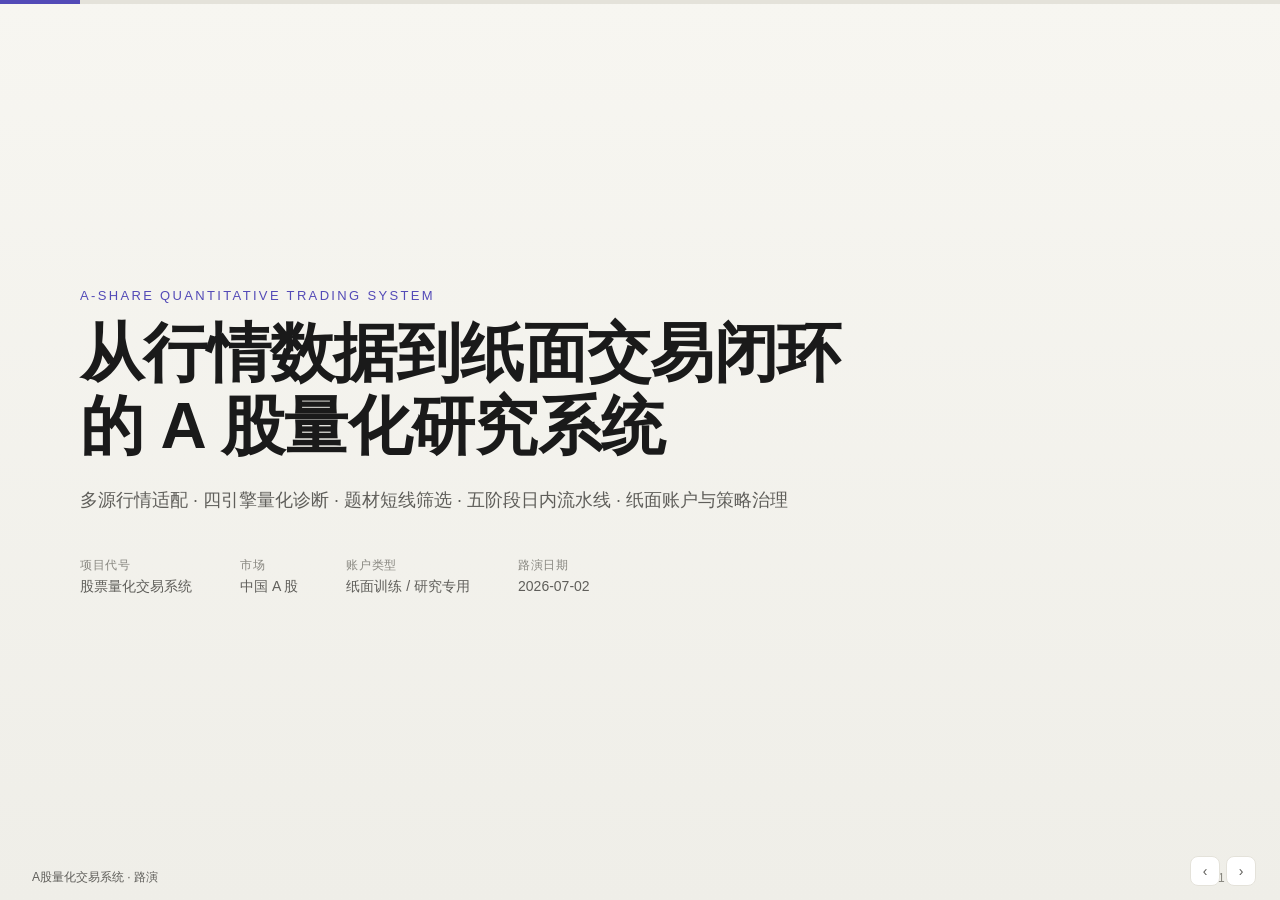
<file: docs/roadshow.html>
<!DOCTYPE html>
<html lang="zh-CN">
<head>
<meta charset="UTF-8">
<meta name="viewport" content="width=device-width, initial-scale=1.0">
<title>A股量化交易系统 · 路演</title>
<style>
  :root{
    --up:#d85a30;        /* 涨：红（A股惯例）*/
    --up-soft:#faece7;
    --down:#0f6e56;      /* 跌：绿 */
    --down-soft:#e1f5ee;
    --ink:#1a1a1a;
    --ink-2:#5f5e5a;
    --ink-3:#888780;
    --line:#e4e2da;
    --bg:#f7f6f1;
    --card:#ffffff;
    --accent:#534ab7;
    --accent-soft:#eeedfe;
    --warn:#ba7517;
    --warn-soft:#faeeda;
  }
  *{box-sizing:border-box;margin:0;padding:0}
  html,body{height:100%}
  body{
    font-family:-apple-system,BlinkMacSystemFont,"PingFang SC","Microsoft YaHei","Segoe UI",sans-serif;
    background:var(--bg);
    color:var(--ink);
    overflow:hidden;
    -webkit-font-smoothing:antialiased;
  }
  .deck{position:relative;width:100vw;height:100vh;overflow:hidden}
  .slide{
    position:absolute;inset:0;
    padding:56px 80px 72px;
    display:none;
    flex-direction:column;
    animation:fade .4s ease;
  }
  .slide.active{display:flex}
  @keyframes fade{from{opacity:0;transform:translateY(8px)}to{opacity:1;transform:none}}

  /* top bar */
  .topbar{
    position:fixed;top:0;left:0;right:0;height:4px;
    background:var(--line);z-index:50;
  }
  .progress{height:100%;background:var(--accent);width:0;transition:width .3s ease}

  /* footer */
  .footer{
    position:fixed;bottom:0;left:0;right:0;
    padding:14px 32px;display:flex;justify-content:space-between;align-items:center;
    font-size:12px;color:var(--ink-3);z-index:50;
    pointer-events:none;
  }
  .footer .brand{font-weight:500;color:var(--ink-2)}
  .nav{position:fixed;bottom:14px;right:24px;display:flex;gap:6px;z-index:51}
  .nav button{
    width:30px;height:30px;border:1px solid var(--line);background:var(--card);
    border-radius:8px;cursor:pointer;color:var(--ink-2);font-size:14px;
    display:flex;align-items:center;justify-content:center;transition:all .15s;
  }
  .nav button:hover{border-color:var(--accent);color:var(--accent)}

  /* typography */
  .eyebrow{
    font-size:12px;letter-spacing:.18em;text-transform:uppercase;
    color:var(--accent);font-weight:500;margin-bottom:14px;
  }
  h1{font-size:46px;font-weight:600;line-height:1.15;letter-spacing:-.01em;margin-bottom:18px}
  h2{font-size:34px;font-weight:600;line-height:1.2;letter-spacing:-.01em;margin-bottom:10px}
  h3{font-size:18px;font-weight:600;margin-bottom:8px}
  .lead{font-size:18px;line-height:1.65;color:var(--ink-2);max-width:880px}
  .sub{font-size:15px;color:var(--ink-3);margin-top:6px}

  /* cover */
  .cover{justify-content:center;background:linear-gradient(180deg,var(--bg) 0%,#efeee8 100%)}
  .cover .eyebrow{font-size:13px}
  .cover h1{font-size:64px;margin-bottom:22px}
  .cover .meta{margin-top:42px;display:flex;gap:48px;font-size:14px;color:var(--ink-2)}
  .cover .meta b{display:block;color:var(--ink-3);font-weight:400;font-size:12px;margin-bottom:4px;letter-spacing:.05em}

  /* generic blocks */
  .grid{display:grid;gap:18px;margin-top:24px}
  .grid-2{grid-template-columns:1fr 1fr}
  .grid-3{grid-template-columns:repeat(3,1fr)}
  .grid-4{grid-template-columns:repeat(4,1fr)}
  .card{
    background:var(--card);border:1px solid var(--line);border-radius:12px;
    padding:20px 22px;
  }
  .card h3{color:var(--ink)}
  .card p{font-size:14px;line-height:1.6;color:var(--ink-2);margin-top:4px}
  .card .num{font-size:30px;font-weight:600;color:var(--accent);line-height:1;margin-bottom:6px}
  .card .num.up{color:var(--up)}
  .card .num.down{color:var(--down)}
  .card .label{font-size:12px;color:var(--ink-3);letter-spacing:.05em}

  .tag{
    display:inline-block;font-size:11px;padding:3px 9px;border-radius:6px;
    background:var(--accent-soft);color:var(--accent);font-weight:500;margin-right:6px;
  }
  .tag.up{background:var(--up-soft);color:var(--up)}
  .tag.down{background:var(--down-soft);color:var(--down)}
  .tag.warn{background:var(--warn-soft);color:var(--warn)}

  /* list */
  .bullets{list-style:none;margin-top:18px}
  .bullets li{
    position:relative;padding-left:22px;font-size:15px;line-height:1.7;color:var(--ink-2);
    margin-bottom:8px;
  }
  .bullets li::before{
    content:"";position:absolute;left:0;top:11px;width:8px;height:8px;border-radius:2px;
    background:var(--accent);
  }
  .bullets li b{color:var(--ink);font-weight:600}

  /* flow / pipeline */
  .flow{display:flex;align-items:stretch;gap:0;margin-top:30px;flex-wrap:wrap}
  .flow .step{
    flex:1;min-width:120px;background:var(--card);border:1px solid var(--line);
    padding:16px 14px;border-radius:10px;position:relative;
  }
  .flow .step + .step{margin-left:14px}
  .flow .step .t{font-size:11px;color:var(--accent);font-weight:600;letter-spacing:.05em}
  .flow .step .n{font-size:15px;font-weight:600;margin:6px 0 4px}
  .flow .step .d{font-size:12px;color:var(--ink-3);line-height:1.5}
  .flow .arrow{
    align-self:center;color:var(--ink-3);font-size:18px;padding:0 2px;
  }

  /* table */
  table{width:100%;border-collapse:collapse;margin-top:20px;font-size:14px}
  th,td{text-align:left;padding:11px 14px;border-bottom:1px solid var(--line)}
  th{font-size:12px;color:var(--ink-3);font-weight:500;letter-spacing:.04em;text-transform:uppercase}
  td b{font-weight:600}
  td .up{color:var(--up);font-weight:600}
  td .down{color:var(--down);font-weight:600}

  /* architecture diagram */
  .arch{display:grid;grid-template-columns:repeat(5,1fr);gap:14px;margin-top:28px}
  .arch .col{background:var(--card);border:1px solid var(--line);border-radius:12px;padding:18px 14px;text-align:center}
  .arch .col .icon{font-size:26px;margin-bottom:8px}
  .arch .col .name{font-size:14px;font-weight:600;margin-bottom:4px}
  .arch .col .desc{font-size:11px;color:var(--ink-3);line-height:1.5}

  /* stat row */
  .stats{display:flex;gap:36px;margin-top:32px;flex-wrap:wrap}
  .stat .v{font-size:36px;font-weight:600;line-height:1;color:var(--ink)}
  .stat .v.up{color:var(--up)}
  .stat .v.down{color:var(--down)}
  .stat .l{font-size:12px;color:var(--ink-3);margin-top:6px;letter-spacing:.04em}

  /* disclaimer */
  .disclaimer{
    margin-top:auto;padding:18px 22px;background:var(--warn-soft);
    border-left:3px solid var(--warn);border-radius:6px;
    font-size:13px;color:#633806;line-height:1.6;
  }

  /* code block */
  pre{
    background:#1f1f23;color:#e4e2da;padding:16px 18px;border-radius:10px;
    font-family:"SF Mono",Menlo,Consolas,monospace;font-size:12.5px;line-height:1.6;
    overflow:auto;margin-top:16px;
  }
  pre .c{color:#888}
  pre .k{color:#c4b5fd}
  pre .s{color:#9fe1cb}

  /* roadmap */
  .road{display:flex;flex-direction:column;gap:0;margin-top:24px}
  .road .phase{
    display:grid;grid-template-columns:90px 1fr 1fr;gap:20px;align-items:center;
    padding:16px 0;border-bottom:1px solid var(--line);
  }
  .road .phase:last-child{border-bottom:none}
  .road .pcode{font-size:13px;font-weight:600;color:var(--accent)}
  .road .pname{font-size:15px;font-weight:600}
  .road .pdesc{font-size:13px;color:var(--ink-2);line-height:1.55}
  .road .done{color:var(--down)}
  .road .wip{color:var(--warn)}

  .qmark{font-size:90px;font-weight:600;color:var(--accent);line-height:1;margin-bottom:20px}
  .center{justify-content:center;align-items:flex-start}
  .row{display:flex;gap:18px;margin-top:20px;flex-wrap:wrap}
  .chip{
    padding:8px 14px;border:1px solid var(--line);border-radius:20px;
    font-size:13px;color:var(--ink-2);background:var(--card);
  }
  .chip b{color:var(--ink);font-weight:600}
</style>
</head>
<body>
<div class="topbar"><div class="progress" id="progress"></div></div>

<div class="deck" id="deck">

  <!-- 1. COVER -->
  <section class="slide cover active">
    <div class="eyebrow">A-SHARE QUANTITATIVE TRADING SYSTEM</div>
    <h1>从行情数据到纸面交易闭环<br>的 A 股量化研究系统</h1>
    <p class="lead">多源行情适配 · 四引擎量化诊断 · 题材短线筛选 · 五阶段日内流水线 · 纸面账户与策略治理</p>
    <div class="meta">
      <div><b>项目代号</b>股票量化交易系统</div>
      <div><b>市场</b>中国 A 股</div>
      <div><b>账户类型</b>纸面训练 / 研究专用</div>
      <div><b>路演日期</b>2026-07-02</div>
    </div>
  </section>

  <!-- 2. PROBLEM -->
  <section class="slide">
    <div class="eyebrow">01 · 背景与问题</div>
    <h2>散户做 A 股量化，卡在哪？</h2>
    <p class="lead">数据散、工具碎、回测过拟合、策略无治理、风控靠感觉——大多数个人量化项目停在"能跑一个指标"，走不到"可复盘的闭环"。</p>
    <ul class="bullets">
      <li><b>数据层不稳定</b>：行情源经常断流、复权不一致、缓存没健康检查，回测在脏数据上跑。</li>
      <li><b>研究即弃</b>：分析完一只票，结论留在聊天记录里，没有观察池、thesis、卖出条件。</li>
      <li><b>策略无版本</b>：参数手调、没有样本外验证、没有 walk-forward，回测好看实盘崩。</li>
      <li><b>执行无纪律</b>：没有日内流程、没有风控阈值、没有失败桶反馈，亏了不知道为什么。</li>
      <li><b>LLM 用法粗糙</b>：把整段行情/新闻塞 prompt，token 烧光还效果差。</li>
    </ul>
  </section>

  <!-- 3. SOLUTION OVERVIEW -->
  <section class="slide">
    <div class="eyebrow">02 · 方案概述</div>
    <h2>一个项目，五个子系统，一条闭环</h2>
    <p class="lead">不是"一个脚本"，而是按职责拆分的五模块系统：研究、短线、生命周期、账本、工具各自独立，通过 CSV/JSON 契约衔接。</p>
    <div class="grid grid-3" style="margin-top:28px">
      <div class="card"><h3>stock-analyzer</h3><p>量化主引擎。四引擎框架 + ML 概率集成 + 多源行情适配 + 组合回测 + 策略版本注册表。</p></div>
      <div class="card"><h3>Shenzhen intern trail</h3><p>A 股短线题材筛选管道。新闻/热搜 → DeepSeek 题材提取 → 四层规则筛选 → 龙二/龙三买点计划。</p></div>
      <div class="card"><h3>stock-research-lab</h3><p>研究生命周期。观察池、买入 thesis、卖出条件、复查日期、研究健康度。</p></div>
      <div class="card"><h3>trading-journal</h3><p>纸面账户与交易日志。唯一组合总表 + 五阶段流水线记录 + 复盘文档 + 策略反馈。</p></div>
      <div class="card"><h3>tools</h3><p>账本工具链。Excel 工作簿同步、历史回填、组合账本重建。</p></div>
      <div class="card"><h3>闭环契约</h3><p>CSV/JSON 作为模块间唯一事实源，不共享数据库、不共享内存状态，任何一环可独立替换。</p></div>
    </div>
  </section>

  <!-- 4. ARCHITECTURE -->
  <section class="slide">
    <div class="eyebrow">03 · 系统架构</div>
    <h2>数据从左到右流过五个阶段</h2>
    <div class="arch">
      <div class="col">
        <div class="icon">📡</div>
        <div class="name">数据层</div>
        <div class="desc">推送缓存 / Tushare / 腾讯 / 东财 / Stooq，复权与缓存健康门禁</div>
      </div>
      <div class="col">
        <div class="icon">🧮</div>
        <div class="name">特征层</div>
        <div class="desc">pandas 因子工程：均线、RSI、KDJ、MACD、ATR、Z-score、回撤</div>
      </div>
      <div class="col">
        <div class="icon">🤖</div>
        <div class="name">模型 / 规则层</div>
        <div class="desc">ML 集成概率 + 聚类 + 马尔可夫 + 贝叶斯，叠加四引擎规则</div>
      </div>
      <div class="col">
        <div class="icon">⚖️</div>
        <div class="name">风控 / 回测</div>
        <div class="desc">最大回撤、波动率、仓位上限、止损，回测显式计入佣金印花税滑点</div>
      </div>
      <div class="col">
        <div class="icon">📒</div>
        <div class="name">执行 / 账本</div>
        <div class="desc">五阶段流水线 → 纸面账户 → 组合总表 → 策略治理反馈</div>
      </div>
    </div>
    <p class="sub" style="margin-top:24px">核心设计原则：风控结论优先于买入信号；研究回测与纸面账户口径分离；所有自动决策 dry-run 默认，<code>--execute</code> 才落账。</p>
  </section>

  <!-- 5. DATA LAYER -->
  <section class="slide">
    <div class="eyebrow">04 · 数据层</div>
    <h2>多源行情适配 + 缓存健康门禁</h2>
    <p class="lead">A 股数据是项目最容易翻车的一层。系统用"专业优先 + 多源兜底 + 健康门禁"三段式保证回测不在脏数据上跑。</p>
    <div class="grid grid-2" style="margin-top:24px">
      <div class="card">
        <h3>分级数据源</h3>
        <p><span class="tag">premium</span>推送缓存优先<br>
        <span class="tag">tushare</span>Tushare Pro 主动拉取<br>
        <span class="tag">tencent</span>腾讯前复权日线<br>
        <span class="tag">eastmoney</span>东方财富兜底<br>
        <span class="tag">stooq</span>实验源</p>
      </div>
      <div class="card">
        <h3>健康门禁机制</h3>
        <p><code>--health-check</code> 批量校验哨兵股票（600519 / 000001 / 300750）历史与实时兜底。<b>任一失败即阻断</b>完整分析与自动化复盘，避免空数据报告。</p>
      </div>
      <div class="card">
        <h3>缓存与导入</h3>
        <p>支持本地 CSV 导入（中英文列名兼容），<code>--cache-health</code> 检查新鲜度，<code>--cache-max-age-hours</code> 控制可回测子集。</p>
      </div>
      <div class="card">
        <h3>字段规范化</h3>
        <p>自动识别沪深市场、前复权对齐、交易日对齐、缺失值检查、symbol 规范化（<code>removeprefix("^")</code> 防 <code>^^GSPC</code> 别名问题）。</p>
      </div>
    </div>
  </section>

  <!-- 6. QUANT ENGINE -->
  <section class="slide">
    <div class="eyebrow">05 · 量化引擎 stock-analyzer</div>
    <h2>四引擎框架 + ML 集成 + 仓位 Profile</h2>
    <div class="grid grid-2" style="margin-top:24px">
      <div class="card">
        <h3>1 · 题材轮动引擎</h3>
        <p>从涨停归因表统计涨停数 / 题材强度 / 资金净额 / 封单强弱，取前三大核心题材，只在题材内筛未涨停候选。</p>
      </div>
      <div class="card">
        <h3>2 · 量价技术引擎</h3>
        <p>RSI、KDJ、MACD、均线、ATR、波动率、回撤，单票诊断 + 批量扫描留痕。</p>
      </div>
      <div class="card">
        <h3>3 · 投研证据链引擎</h3>
        <p>候选股必须说明与题材龙头的产业链 / 业务 / 事件关联，叠加行业龙头、情绪龙、机构持仓、研报覆盖线索。</p>
      </div>
      <div class="card">
        <h3>4 · 回测风控引擎</h3>
        <p>所有看多信号被交易成本、样本外验证、最大回撤、波动率、仓位上限、止损条件约束。<b>风控优先于买入</b>。</p>
      </div>
    </div>
    <div class="row">
      <div class="chip"><b>监督学习</b> 决策树 / 随机森林 / ExtraTrees / 逻辑回归 / SVM / KNN / MLP</div>
      <div class="chip"><b>验证</b> TimeSeriesSplit + gap 防泄漏</div>
      <div class="chip"><b>状态</b> KMeans 聚类 + 马尔可夫转移 + Beta-Binomial 胜率后验</div>
      <div class="chip"><b>Profile</b> llmquant-long-biased / quant-paper / serenity-chokepoint / local</div>
    </div>
  </section>

  <!-- 7. SHORT-TERM PIPELINE -->
  <section class="slide">
    <div class="eyebrow">06 · 题材短线管道 Shenzhen intern trail</div>
    <h2>新闻 → DeepSeek → 四层规则 → 买点计划</h2>
    <p class="lead">独立于主引擎的短线题材筛选原型，每 30 分钟扫描一次，输出研究用候选，<b>不自动下单</b>。</p>
    <div class="flow">
      <div class="step"><div class="t">LAYER 1</div><div class="n">新闻/热搜扫描</div><div class="d">金十 / Wind / 百度热搜 / Google Trends / 官媒，DeepSeek 提取热点题材与个股池</div></div>
      <div class="arrow">→</div>
      <div class="step"><div class="t">LAYER 2</div><div class="n">技术与风险过滤</div><div class="d">主力净流入 / 换手有效，剔除 ST / 停牌 / 重大诉讼 / 业绩预警 / 监管调查</div></div>
      <div class="arrow">→</div>
      <div class="step"><div class="t">LAYER 3</div><div class="n">量与大单过滤</div><div class="d">爆量或量能 4&gt;11&gt;117 多头排列，大单占比高，MA5&gt;MA10&gt;MA20，连跌 4 天否决</div></div>
      <div class="arrow">→</div>
      <div class="step"><div class="t">LAYER 4</div><div class="n">买点计划</div><div class="d">同板块已有涨停锚点，优先龙二；龙二快速封板切龙三；A/B 类突破或 7-8% 打板挂单</div></div>
    </div>
    <p class="sub" style="margin-top:24px">运行状态用 <span class="tag up">PASS</span> <span class="tag warn">NO_SIGNAL</span> <span class="tag down">BLOCKED</span> 三态明确区分"有候选 / 无候选 / 数据源失败"，不会把失败伪装成空结果。</p>
  </section>

  <!-- 8. STRATEGY & BACKTEST -->
  <section class="slide">
    <div class="eyebrow">07 · 策略版本与回测</div>
    <h2>样本外验证 + Walk-forward，过拟合兜底</h2>
    <p class="lead">策略不是手调参数，而是注册表 + 训练/验证/测试三段切分 + 滚动样本外复核，晋级有门槛。</p>
    <div class="grid grid-3" style="margin-top:24px">
      <div class="card"><div class="label">策略注册表</div><h3 style="margin-top:8px">strategies.json</h3><p>score-standard-v1 / score-conservative-v1 / score-active-v1，每个策略有 entry/exit 分数、仓位上限、最小样本量。</p></div>
      <div class="card"><div class="label">三段切分</div><h3 style="margin-top:8px">train / val / test</h3><p>候选只按验证集排序，测试集只用于样本外复核，<b>不用测试集挑策略</b>。</p></div>
      <div class="card"><div class="label">滚动复核</div><h3 style="margin-top:8px">walk-forward</h3><p>多窗口必须有交易且平均收益为正，减少"单一切分刚好运气好"的过拟合。</p></div>
    </div>
    <div class="card" style="margin-top:18px">
      <h3>晋级门禁 promotion_gate</h3>
      <p>即使候选通过门槛，也只能进入<b>纸面交易观察</b>，不允许自动真实下单。<code>failed_rules</code> 和 <code>next_search.actions</code> 告诉下一轮自动调参应该先扩缓存池、放宽/收紧阈值，还是进入纸面观察。</p>
    </div>
  </section>

  <!-- 9. DAILY PIPELINE -->
  <section class="slide">
    <div class="eyebrow">08 · 日内五阶段流水线</div>
    <h2>从盘前到收盘，每个阶段可独立审计</h2>
    <div class="flow">
      <div class="step"><div class="t">08:30</div><div class="n">preopen 盘前</div><div class="d">缓存门禁 + 可选策略优化/晋级，写入 STRATEGY_FEEDBACK</div></div>
      <div class="arrow">→</div>
      <div class="step"><div class="t">09:30</div><div class="n">open 开盘</div><div class="d">按 active paper strategy 生成 BUY/SELL/HOLD 决策包</div></div>
      <div class="arrow">→</div>
      <div class="step"><div class="t">12:00</div><div class="n">midday 午间</div><div class="d">复核上午结果，生成下午计划</div></div>
      <div class="arrow">→</div>
      <div class="step"><div class="t">13:00</div><div class="n">afternoon 午后</div><div class="d">按午间计划/active strategy 生成执行决策</div></div>
      <div class="arrow">→</div>
      <div class="step"><div class="t">15:10</div><div class="n">close 盘后</div><div class="d">收盘决策包，<code>--execute</code> 才结算纸面账本并写运营日报</div></div>
    </div>
    <div class="grid grid-2" style="margin-top:28px">
      <div class="card"><h3>默认 dry-run</h3><p>不写订单、不结算、不真实下单。只有显式 <code>--execute</code> 才写入纸面账本；只有 <code>preopen --promote</code> 才允许策略晋级。</p></div>
      <div class="card"><h3>可复盘</h3><p>每个阶段写入 <code>pipeline-runs/&lt;日期&gt;/&lt;阶段&gt;.json</code>，<code>pipeline_review.py</code> 输出失败桶：data_cache_unhealthy / open_failed / pipeline_ok。</p></div>
    </div>
  </section>

  <!-- 10. PAPER ACCOUNT & RISK -->
  <section class="slide">
    <div class="eyebrow">09 · 纸面账户与风控</div>
    <h2>风控系统实战验证：早识别、控回撤、克暴露</h2>
    <p class="lead">纸面训练账户（¥100 万起）跑通完整风控闭环。系统主动识别走弱持仓并触发减仓信号，回撤与暴露始终收敛在阈值之内。</p>
    <div class="stats">
      <div class="stat"><div class="v" style="color:var(--down)">10% / 5%</div><div class="l">回撤停止 / 预警阈值</div></div>
      <div class="stat"><div class="v">13.10%</div><div class="l">总暴露（上限 80%）</div></div>
      <div class="stat"><div class="v">5/5</div><div class="l">持仓全在风控阈值内</div></div>
      <div class="stat"><div class="v" style="color:var(--down)">OK</div><div class="l">风险状态</div></div>
    </div>
    <h3 style="margin-top:32px">系统主动识别走弱持仓并触发减仓</h3>
    <table>
      <thead><tr><th>代码</th><th>评分</th><th>退出阈值</th><th>系统决策</th><th>触发逻辑</th></tr></thead>
      <tbody>
        <tr><td><b>002230</b></td><td>30.5</td><td>45.0</td><td><span class="tag up">REDUCE 减仓 33%</span></td><td>评分跌破退出阈值，分层减仓纪律触发</td></tr>
        <tr><td><b>300750</b></td><td>28.2</td><td>45.0</td><td><span class="tag up">SELL 清仓</span></td><td>评分持续低于阈值，系统判定趋势走坏</td></tr>
        <tr><td><b>688981</b></td><td>—</td><td>—</td><td><span class="tag">HOLD 观察</span></td><td>持仓健康，无需调整</td></tr>
      </tbody>
    </table>
    <div class="disclaimer" style="margin-top:20px">
      账户为纸面训练账户（initial_cash ¥1,000,000），成本模型含佣金 3bps / 最低 5 元 / 印花税 5bps / 过户 0.1bps / 滑点 5bps。风控阈值：单日亏损止损 1%、回撤预警 5%、回撤停止 10%。系统在回撤触及预警线前即主动减仓走弱标的，风控前置而非事后补救。
    </div>
  </section>

  <!-- 11. JOURNAL & GOVERNANCE -->
  <section class="slide">
    <div class="eyebrow">10 · 交易日志与策略治理</div>
    <h2>唯一组合总表 + 反馈闭环</h2>
    <p class="lead">所有交易事实收拢到 <code>portfolio_ledger.csv</code> 一张表，按 row_type 区分：DAY_SUMMARY / POSITION / TRADE / STRATEGY_FEEDBACK。Excel 工作簿是审计视图，CSV 是机器事实源。</p>
    <div class="grid grid-2" style="margin-top:24px">
      <div class="card">
        <h3>流程检查账本</h3>
        <p><code>workflow_checkpoints.py</code> 把盘前 / 开盘 / 10:30 / 午间 / 14:00 / 收盘 / 盘后审计写入 <code>workflow-checkpoints.csv</code>，错过时段事后 audit 标 <code>overdue</code>，不让"待验证"长期沉没。</p>
      </div>
      <div class="card">
        <h3>策略治理器</h3>
        <p><code>strategy_governance.py</code> 把反馈桶和账户风险状态转成下一轮权限：是否允许研究回测 / 参数搜索 / 策略晋级 / 新增仓位。STOP 或单日亏损 &gt;1% 的策略先 <code>probation</code> 降权，连续失败 3 次才淘汰。</p>
      </div>
      <div class="card">
        <h3>显示规范</h3>
        <p>方向统一中文（买入/卖出/持有/观察/研究），判断状态固定枚举（已成交/持仓中/已完成/待处理/失败/已豁免/逾期未留证）。回测行不得占用正式账户权益列。</p>
      </div>
      <div class="card">
        <h3>账本连续性</h3>
        <p>第二天期初权益必须等于前一日 DAY_SUMMARY 期末权益；不一致先修账，不继续提交审计。BACKTEST 与组合汇总口径分离，不可相加。</p>
      </div>
    </div>
  </section>

  <!-- 12. TECH STACK -->
  <section class="slide">
    <div class="eyebrow">11 · 技术栈</div>
    <h2>极简依赖，无重型框架</h2>
    <p class="lead">项目不建立在任何大型开源框架之上——纯 Python + 科学计算栈 + 原生 HTTP，与 LangGraph / FastAPI / React 重型栈截然不同。轻、可审计、可移植。</p>
    <div class="grid grid-4" style="margin-top:28px">
      <div class="card"><div class="num">pandas</div><div class="label">数据处理</div><p>DataFrame 因子工程、回测、账本</p></div>
      <div class="card"><div class="num">numpy</div><div class="label">数值计算</div><p>指标、滚动窗口、标准化</p></div>
      <div class="card"><div class="num">requests</div><div class="label">HTTP</div><p>多源行情适配器</p></div>
      <div class="card"><div class="num">openpyxl</div><div class="label">Excel I/O</div><p>工作簿同步与审计</p></div>
    </div>
    <div class="row" style="margin-top:24px">
      <div class="chip"><b>LLM 调用</b> stdlib urllib 原生 HTTP（无 openai SDK）</div>
      <div class="chip"><b>前端</b> vanilla JS，无框架无构建</div>
      <div class="chip"><b>ML</b> scikit-learn + scipy（声明可降级）</div>
      <div class="chip"><b>存储</b> CSV / JSON / Excel 文件，无数据库</div>
      <div class="chip"><b>调度</b> cron + .command/.bat 双击</div>
    </div>
  </section>

  <!-- 13. RESULTS & NUMBERS -->
  <section class="slide">
    <div class="eyebrow">12 · 项目数据</div>
    <h2>系统的实际规模</h2>
    <div class="stats">
      <div class="stat"><div class="v">5</div><div class="l">子系统</div></div>
      <div class="stat"><div class="v">14</div><div class="l">stock-analyzer 脚本</div></div>
      <div class="stat"><div class="v">5</div><div class="l">日内流水线阶段</div></div>
      <div class="stat"><div class="v">4</div><div class="l">策略 Profile</div></div>
      <div class="stat"><div class="v">5</div><div class="l">行情数据源</div></div>
      <div class="stat"><div class="v">7</div><div class="l">ML 模型族</div></div>
    </div>
    <h3 style="margin-top:36px">已落地的关键能力</h3>
    <ul class="bullets">
      <li><b>数据链路门禁</b>：哨兵股票批量校验，任一失败阻断分析。</li>
      <li><b>组合回测</b>：前一交易日信号、下一交易日开盘成交，显式计入佣金 / 印花税 / 过户 / 滑点。</li>
      <li><b>五阶段流水线</b>：dry-run 默认，<code>--execute</code> 才落账，每阶段 JSON 可复盘。</li>
      <li><b>策略治理</b>：失败桶反馈 → 权限门禁 → 降权/晋级/淘汰，闭环可追溯。</li>
      <li><b>DeepSeek 集成</b>：新闻热点题材提取，结构化 JSON 输出，三态状态码。</li>
      <li><b>Excel 审计同步</b>：CSV 事实源 ↔ Excel 审计视图双向同步。</li>
    </ul>
  </section>

  <!-- 14. ROADMAP -->
  <section class="slide">
    <div class="eyebrow">13 · 路线图</div>
    <h2>从 P0 到 P2，每一步都有验收</h2>
    <div class="road">
      <div class="phase">
        <div class="pcode done">P0 ✓</div>
        <div class="pname">账户闭环</div>
        <div class="pdesc">paper_account.py init/trade/settle/status，纸面账户与成本模型接入。</div>
      </div>
      <div class="phase">
        <div class="pcode done">P0.5 ✓</div>
        <div class="pname">纸面执行决策</div>
        <div class="pdesc">paper_execute.py 输出 BUY/SELL/HOLD 决策包，默认不写账本。</div>
      </div>
      <div class="phase">
        <div class="pcode done">P0.8 ✓</div>
        <div class="pname">日内五阶段流水线</div>
        <div class="pdesc">daily_pipeline.py 串联盘前到收盘，每阶段 JSON 留痕。</div>
      </div>
      <div class="phase">
        <div class="pcode done">P1 ✓</div>
        <div class="pname">策略版本与参数扫描</div>
        <div class="pdesc">strategy_lab.py 训练/验证/测试三段 + walk-forward 滚动复核 + 晋级门禁。</div>
      </div>
      <div class="phase">
        <div class="pcode done">P2 ✓</div>
        <div class="pname">运营日报</div>
        <div class="pdesc">ops_report.py 读取净值/持仓/交易/策略对比，输出 reviews/&lt;日期&gt;-ops-report.md。</div>
      </div>
      <div class="phase">
        <div class="pcode wip">NEXT</div>
        <div class="pname">工程化方向</div>
        <div class="pdesc">参考 LangAlpha PTC 模式：Python 端先 pandas 去重/聚类/降采样，只把摘要喂 LLM，节省 token；行情先聚合再决定是否进 prompt；可复用中间结果落盘缓存。</div>
      </div>
    </div>
  </section>

  <!-- 15. DISCLAIMER -->
  <section class="slide">
    <div class="eyebrow">14 · 风险提示</div>
    <h2>研究工具，不是投资建议</h2>
    <div class="disclaimer" style="margin-top:24px;font-size:15px;line-height:1.8">
      本系统输出仅供量化研究和辅助决策，<b>不构成投资建议</b>，不会自动下单。A 股存在涨跌停、停牌、流动性、政策冲击和数据源稳定性问题。账户为纸面训练账户（paper account），所有"盈亏"均为模拟。进入实盘前必须补齐全市场回测、交易成本建模、样本外验证、组合级风控、券商接口、撤单逻辑和人工复核。<br><br>
      所有自动决策默认 dry-run，<code>--execute</code> 才写入纸面账本；<code>preopen --promote</code> 才允许策略晋级；即使策略通过晋级门禁，也只能进入纸面交易观察，<b>不允许自动真实下单</b>。
    </div>
    <ul class="bullets" style="margin-top:24px">
      <li>本仓库不含真实交易凭证、不含真实资金、不含未公开数据。</li>
      <li>DeepSeek API key 等敏感配置已通过 <code>.env</code> + <code>.gitignore</code> 排除，不会进入版本控制。</li>
      <li>行情数据来源为公开接口（腾讯 / 东方财富 / Tushare / Stooq），使用权遵循各源条款。</li>
    </ul>
  </section>

  <!-- 16. Q&A -->
  <section class="slide center">
    <div class="qmark">?</div>
    <h2>谢谢观看，欢迎提问</h2>
    <p class="lead" style="margin-top:14px">关于数据层、四引擎、五阶段流水线、策略治理或纸面账户闭环，任何问题都可以展开聊。</p>
    <div class="row" style="margin-top:32px">
      <div class="chip"><b>项目</b> 股票量化交易系统</div>
      <div class="chip"><b>市场</b> 中国 A 股</div>
      <div class="chip"><b>路演日期</b> 2026-07-02</div>
    </div>
    <p class="sub" style="margin-top:42px">← → 翻页 · F 全屏 · Esc 退出</p>
  </section>

</div>

<div class="footer">
  <span class="brand">A股量化交易系统 · 路演</span>
  <span id="counter">1 / 16</span>
</div>
<div class="nav">
  <button onclick="prev()" aria-label="上一页">‹</button>
  <button onclick="next()" aria-label="下一页">›</button>
</div>

<script>
  const slides = document.querySelectorAll('.slide');
  let cur = 0;
  const total = slides.length;
  const counter = document.getElementById('counter');
  const progress = document.getElementById('progress');

  function show(i){
    cur = Math.max(0, Math.min(total-1, i));
    slides.forEach((s,idx)=>s.classList.toggle('active', idx===cur));
    counter.textContent = (cur+1) + ' / ' + total;
    progress.style.width = ((cur+1)/total*100) + '%';
  }
  function next(){ show(cur+1); }
  function prev(){ show(cur-1); }

  document.addEventListener('keydown', e=>{
    if(e.key==='ArrowRight' || e.key===' ' || e.key==='PageDown'){ e.preventDefault(); next(); }
    else if(e.key==='ArrowLeft' || e.key==='PageUp'){ e.preventDefault(); prev(); }
    else if(e.key==='Home'){ show(0); }
    else if(e.key==='End'){ show(total-1); }
    else if(e.key==='f' || e.key==='F'){
      if(!document.fullscreenElement) document.documentElement.requestFullscreen();
      else document.exitFullscreen();
    }
  });
  show(0);
</script>
</body>
</html>
</file>
